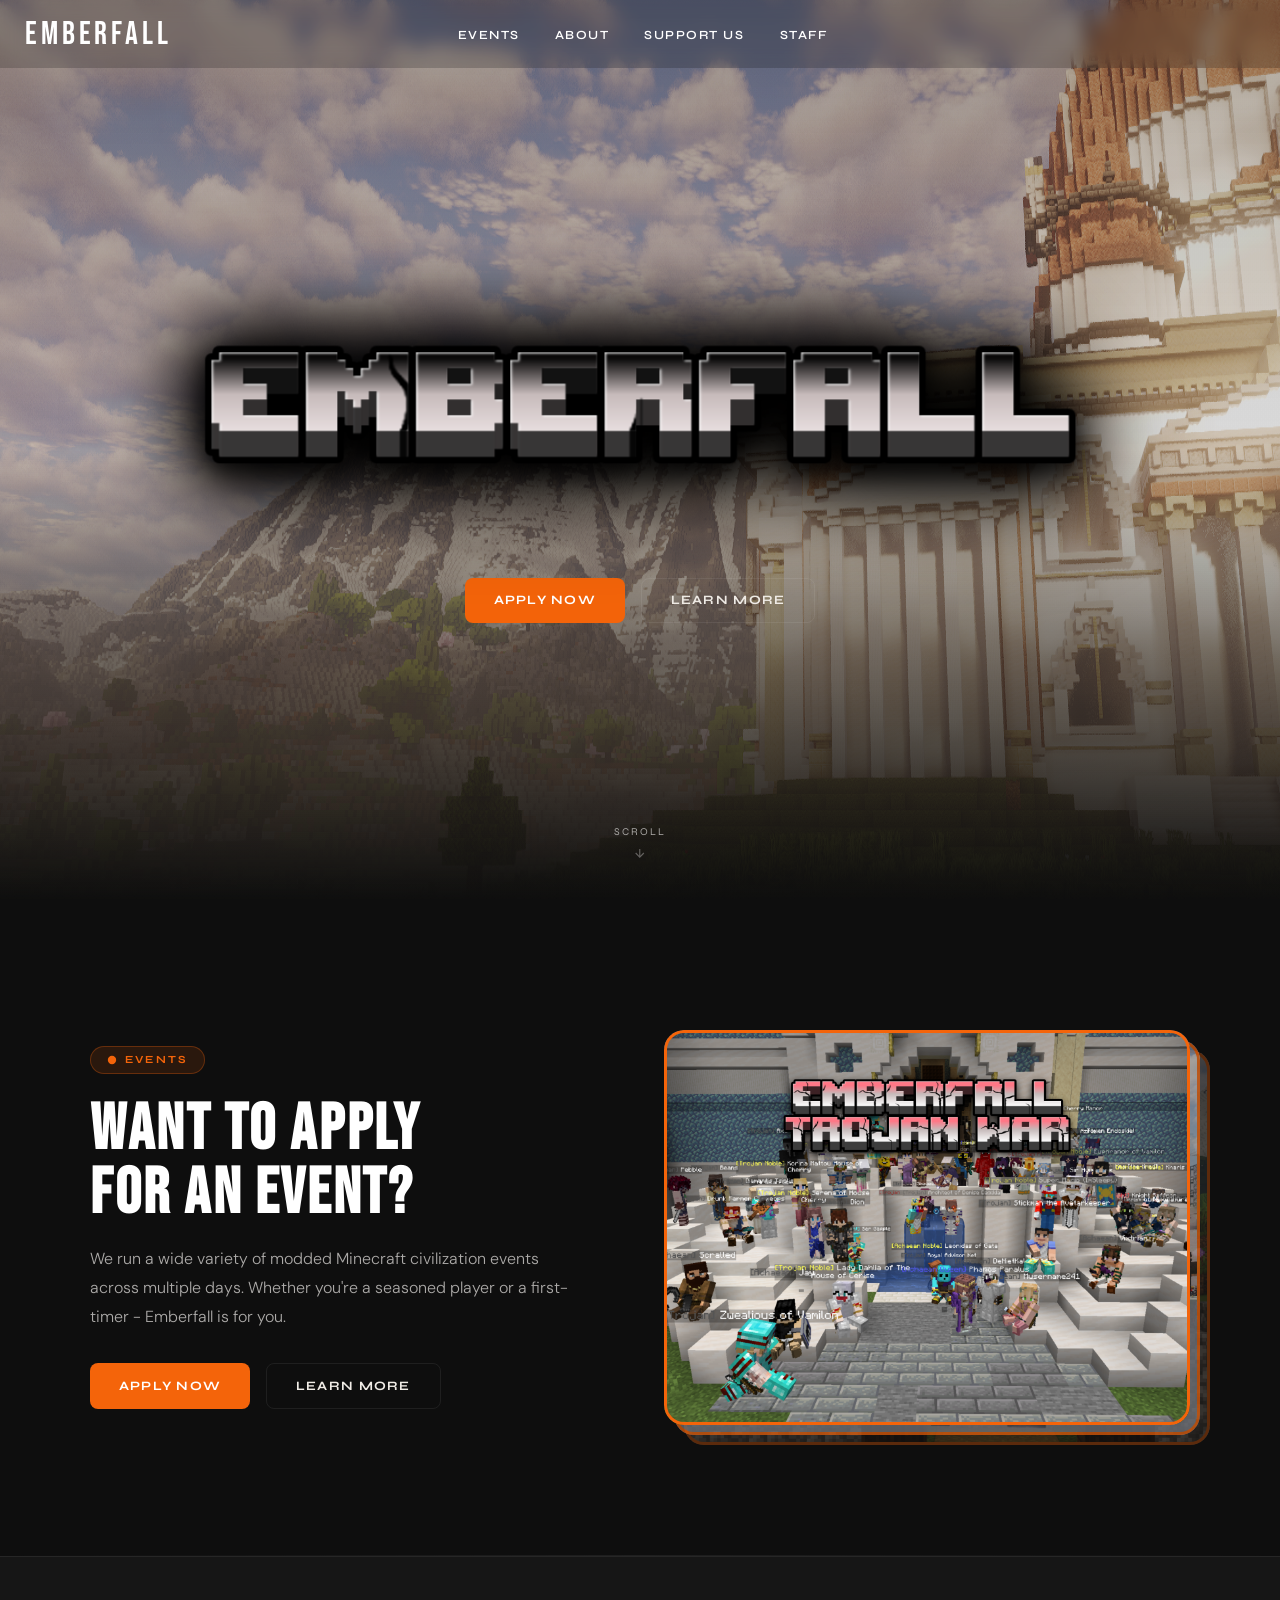
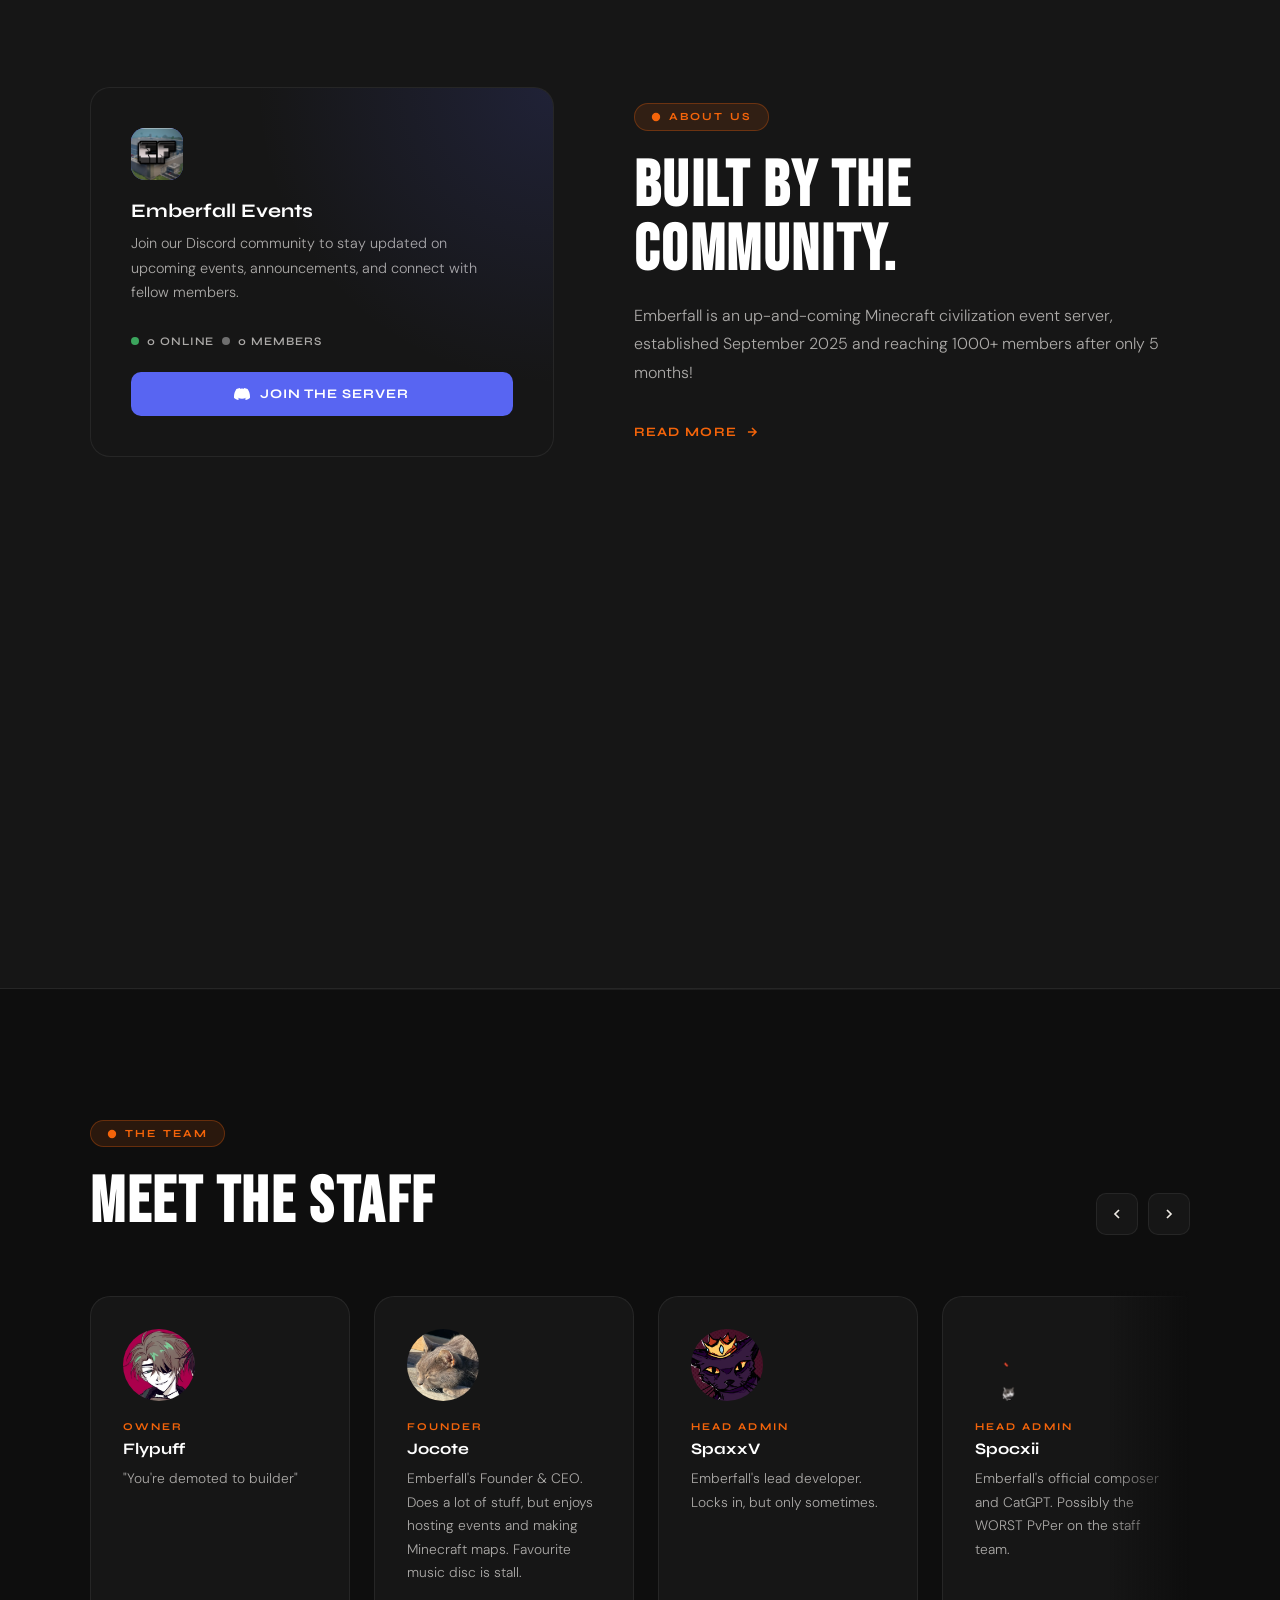
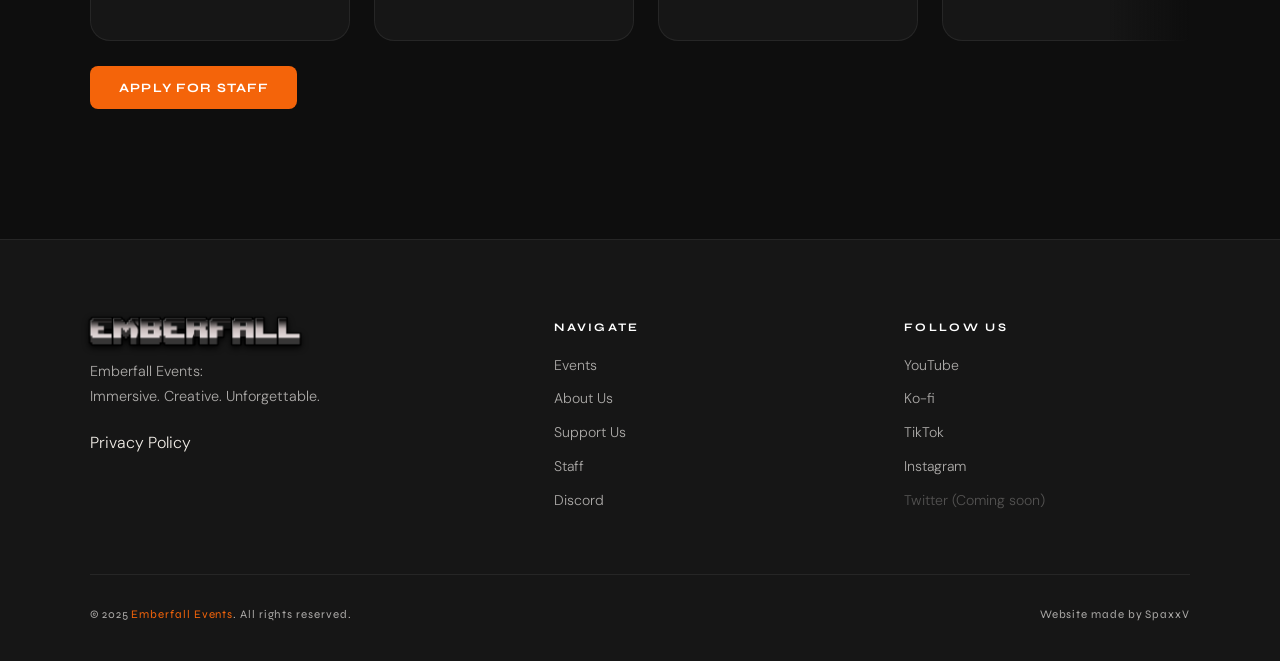
<file: index.html>
<!DOCTYPE html>
<html lang="en">
  <head>
    <meta charset="UTF-8"/>
    <meta name="viewport" content="width=device-width, initial-scale=1.0"/>
    <meta content="Emberfall Events" property="og:title"/>
    <meta content="Emberfall is an up-and-coming Minecraft civilization event server, established September 2025 and reaching 1000+ members after only 5 months!" property="og:description"/>
    <meta content="https://emberfallevents.com/" property="og:url"/>
    <meta content="https://emberfallevents.com/images/logo.png" property="og:image"/>
    <meta content="#f4640a" data-react-helmet="true" name="theme-color"/>
    <link rel="preconnect" href="https://fonts.googleapis.com"/>
    <link rel="preconnect" href="https://fonts.gstatic.com" crossorigin/>
    <link href="https://fonts.googleapis.com/css2?family=Bebas+Neue&family=Syne:wght@400;600;700;800&family=DM+Sans:ital,wght@0,300;0,400;0,500;1,300&display=swap" rel="stylesheet"/>
    <link rel="stylesheet" href="style.css?r=19"/>
    <link rel="icon" type="image/x-icon" href="./images/favicon.ico" sizes="128x128">
    <title>Emberfall Events</title>
  </head>
  <body>
    <nav class="navbar" id="navbar">
      <a href="#" class="nav-logo">
        <!-- <div class="nav-logo-mark">
          <img src="./images/logo_ext.png" alt="" style="width:64px; height:50px; max-width: 64px; left: -16px; top: -8px; position: absolute;"/>
        </div> -->
        EMBERFALL
      </a>
      <ul class="nav-links nav-r">
        <li><a href="https://emberfallevents.com/applications/" class="nav-link">Events</a></li>
        <li><a href="#about" class="nav-link">About</a></li>
        <li><a href="https://ko-fi.com/emberfallevents" target="_blank" class="nav-link">Support Us</a></li>
        <li><a href="#staff" class="nav-link">Staff</a></li>
      </ul>
      <a href="https://emberfallevents.com/applications/" class="nav-cta" style="visibility: hidden;">Apply Now</a>
    </nav>

    <section class="landing" id="landing">
      <div class="landing-bg" id="landingBg">
        <img src="" style="height: 100vh; width: 100%; min-height: 100%; min-width: 1920px; visibility: hidden;" id="landingBgIMG"/>
      </div>
      <div class="landing-overlay"></div>
      <div class="landing-content" id="landingContent">
        <h1 class="landing-title"><img src="./images/logo_ext.png" alt="Emberfall Logo" style="width: 100%;filter: inherit;"/></h1>
        <div style="display:flex;gap:1rem;flex-wrap:wrap;justify-content:center;text-shadow:none;">
          <a href="https://emberfallevents.com/applications/" class="btn-primary">
            Apply Now
          </a>
          <a href="#about" class="btn-ghost">Learn More</a>
        </div>
      </div>
      <div class="landing-scroll">
        Scroll
        <svg width="14" height="14" viewBox="0 0 24 24" fill="none" stroke="currentColor" stroke-width="2"><path d="M12 5v14M5 12l7 7 7-7"/></svg>
      </div>
    </section>

    <section class="landing-apply-section" id="apply">
      <div class="section-inner">
        <div class="apply-grid">
          <div class="reveal">
            <div class="tag-pill">
              <svg width="10" height="10" viewBox="0 0 24 24" fill="currentColor"><circle cx="12" cy="12" r="10"/></svg>
              Events
            </div>
            <h2 class="section-title">Want to Apply<br/>for an Event?</h2>
            <p class="section-body">
              We run a wide variety of modded Minecraft civilization events across multiple days. Whether you're a seasoned player or a first-timer - Emberfall is for you.
            </p>
            <div style="display:flex;gap:1rem;flex-wrap:wrap;">
              <a href="https://emberfallevents.com/applications/" class="btn-primary">Apply Now</a>
              <a href="#about" class="btn-ghost">Learn More</a>
            </div>
          </div>
          <div class="reveal from-right">
            <div class="about-visual" id="cimgc0">
              <img src="./images/events/twevent.png" id="cimg0" style="width:100%;height:100%;object-fit:cover;"/>
            </div>
            <div class="about-visual-2" id="cimgc1">
              <img src="./images/events/lfevent.png" id="cimg1" style="width:100%;height:100%;object-fit:cover;"/>
            </div>
            <div class="about-visual-3" id="cimgc2">
              <img src="./images/events/vevent.png" id="cimg2" style="width:100%;height:100%;object-fit:cover;"/>
            </div>
            <div class="about-visual-4" id="cimgc3">
              <img src="./images/events/pevent.png" id="cimg3" style="width:100%;height:100%;object-fit:cover;"/>
            </div>
          </div>
        </div>
      </div>
    </section>

    <div class="divider"></div>

    <section class="about-section" id="about" style="border-bottom: none; padding-bottom: 0px;">
      <div class="section-inner">
        <div class="about-layout">
          <div class="reveal" style="position:relative;">
            <div class="discord-card">
              <div class="discord-icon">
                <img src="./images/discord_logo.png" style="width:100%;height:100%;object-fit:cover;border-radius: 14px;"/>
              </div>
              <h3>Emberfall Events</h3>
              <p>Join our Discord community to stay updated on upcoming events, announcements, and connect with fellow members.</p>
              <div class="member-count">
                <div class="dot-online"></div>
                <span id="online-count">0 Online</span>
                <div class="dot-offine"></div>
                <span id="member-count">0 Members</span>
              </div>
              <a href="https://discord.gg/8446kQEu73" target="_blank" class="btn-discord">
                <svg width="16" height="16" viewBox="0 0 24 24" fill="currentColor"><path d="M20.317 4.37a19.791 19.791 0 0 0-4.885-1.515.074.074 0 0 0-.079.037c-.21.375-.444.864-.608 1.25a18.27 18.27 0 0 0-5.487 0 12.64 12.64 0 0 0-.617-1.25.077.077 0 0 0-.079-.037A19.736 19.736 0 0 0 3.677 4.37a.07.07 0 0 0-.032.027C.533 9.046-.32 13.58.099 18.057c.002.022.015.043.031.055a19.9 19.9 0 0 0 5.993 3.03.078.078 0 0 0 .084-.028 14.09 14.09 0 0 0 1.226-1.994.076.076 0 0 0-.041-.106 13.107 13.107 0 0 1-1.872-.892.077.077 0 0 1-.008-.128 10.2 10.2 0 0 0 .372-.292.074.074 0 0 1 .077-.01c3.928 1.793 8.18 1.793 12.062 0a.074.074 0 0 1 .078.01c.12.098.246.198.373.292a.077.077 0 0 1-.006.127 12.299 12.299 0 0 1-1.873.892.077.077 0 0 0-.041.107c.36.698.772 1.362 1.225 1.993a.076.076 0 0 0 .084.028 19.839 19.839 0 0 0 6.002-3.03.077.077 0 0 0 .032-.054c.5-5.177-.838-9.674-3.549-13.66a.061.061 0 0 0-.031-.03z"/></svg>
                Join the Server
              </a>
            </div>
          </div>

          <div class="reveal from-right about-text">
            <div class="tag-pill">
              <svg width="10" height="10" viewBox="0 0 24 24" fill="currentColor"><circle cx="12" cy="12" r="10"/></svg>
              About Us
            </div>
            <h2 class="section-title">Built by the<br>Community.</h2>
            <p class="section-body">
              Emberfall is an up-and-coming Minecraft civilization event server, established September 2025 and reaching 1000+ members after only 5 months!
            </p>
            <div class="about-extra" id="aboutExtra">
              Emberfall hosts multi-day modded civilization events with custom maps and modpacks. These events mostly focus on the roleplay side of Minecraft, but does include elements of PVP.<br><br>
              The Discord server has a loyal community and an active staff team who is heavily engaged in the community. Join up and become a part of it all!<br><br>
            </div>
            <button class="read-more-btn" id="readMoreBtn" onclick="toggleAbout()">
              Read More
              <svg id="readMoreArrow" width="14" height="14" viewBox="0 0 24 24" fill="none" stroke="currentColor" stroke-width="2.5" style="transition:transform 0.3s;"><path d="M5 12h14M12 5l7 7-7 7"/></svg>
            </button>
          </div>

        </div>
      </div>
    </section>

    <section class="about-section" id="support" style="border-top: none; padding-top: 75px;">
      <div class="section-inner">
        <div class="support-section reveal from-left">
          <div class="tag-pill">
            <svg width="10" height="10" viewBox="0 0 24 24" fill="currentColor"><circle cx="12" cy="12" r="10"/></svg>
            Support Emberfall
          </div>
          <h2 class="section-title">Keep Events Running.</h2>
          <p class="section-body">
            Emberfall runs on member support. Ko-fi memberships fund server hosting, custom modpacks, and everything that makes our events possible. In return for helping us afford to run our events, you recieve a few perks as well!
          </p>
          <a href="https://ko-fi.com/emberfallevents" target="_blank" class="btn-primary">
            Become a member with Ko-fi
            <svg width="16" height="16" viewBox="0 0 16 16" fill="currentColor"><path d="M10 0L9 1L11.2929 3.29289L6.2929 8.29289L7.70711 9.70711L12.7071 4.7071L15 7L16 6V0H10Z"/><path d="M1 2H6V4H3V13H12V10H14V15H1V2Z"/></svg>
          </a>
          <!-- <br><br><br><br>
          <h3>Current goal: <span class="orange-text"></span></h3>
          <p style="color: var(--muted);"><br><br></p>  
          <div class="progress-bar">
            <div class="progress-bar-fill" style="transform: scale(0.37, 1); transform-origin: top left;"></div>
          </div> -->
        </div>
      </div>
    </section>

    <div class="divider"></div>

    <section class="staff-section" id="staff">
      <div class="section-inner">
        <div class="staff-header reveal">
          <div>
            <div class="tag-pill">
              <svg width="10" height="10" viewBox="0 0 24 24" fill="currentColor"><circle cx="12" cy="12" r="10"/></svg>
              The Team
            </div>
            <h2 class="section-title" style="margin-bottom:0;">Meet the Staff</h2>
          </div>
          <div class="staff-nav">
            <button class="staff-nav-btn" onclick="slideStaff(-1)" aria-label="Previous">
              <svg width="16" height="16" viewBox="0 0 24 24" fill="none" stroke="currentColor" stroke-width="2.5"><path d="M15 18l-6-6 6-6"/></svg>
            </button>
            <button class="staff-nav-btn" onclick="slideStaff(1)" aria-label="Next">
              <svg width="16" height="16" viewBox="0 0 24 24" fill="none" stroke="currentColor" stroke-width="2.5"><path d="M9 18l6-6-6-6"/></svg>
            </button>
          </div>
        </div>
        <div class="staff-track-wrap reveal from-right" style="transition-delay:0.1s;">
          <div class="staff-track" id="staffTrack">
            <div class="staff-card">
              <img src="./images/staff/flypuff.png" alt="Flypuff" class="staff-pfp"/>
              <div class="staff-role">Owner</div>
              <div class="staff-name">Flypuff</div>
              <div class="staff-desc">"You're demoted to builder"</div>
            </div>
            <div class="staff-card">
              <img src="./images/staff/jocote.png" alt="Jocote" class="staff-pfp"/>
              <div class="staff-role">Founder</div>
              <div class="staff-name">Jocote</div>
              <div class="staff-desc">Emberfall's Founder & CEO. Does a lot of stuff, but enjoys hosting events and making Minecraft maps. Favourite music disc is stall.</div>
            </div>
            <div class="staff-card">
              <img src="./images/staff/spaxxv.png" alt="SpaxxV" class="staff-pfp"/>
              <div class="staff-role">Head Admin</div>
              <div class="staff-name">SpaxxV</div>
              <div class="staff-desc">Emberfall's lead developer. Locks in, but only sometimes.</div>
            </div>
            <div class="staff-card">
              <img src="./images/staff/spocxii.gif" alt="Spocxii" class="staff-pfp"/>
              <div class="staff-role">Head Admin</div>
              <div class="staff-name">Spocxii</div>
              <div class="staff-desc">Emberfall's official composer and CatGPT. Possibly the WORST PvPer on the staff team.</div>
            </div>
            <div class="staff-card">
              <img src="./images/staff/endo.png" alt="Endo" class="staff-pfp"/>
              <div class="staff-role">Head Admin</div>
              <div class="staff-name">Endo</div>
              <div class="staff-desc">Emberfalls first head admin, has worked on every event. Staffing and building the maps. Main builder on the trailers. Likes to stay in offline mode.</div>
            </div>
            <div class="staff-card">
              <img src="./images/staff/madarch.png" alt="Madarch" class="staff-pfp"/>
              <div class="staff-role">Admin</div>
              <div class="staff-name">Madarch</div>
              <div class="staff-desc">Emberfall's beloathed google doc writer, staff member, and freakiest cat. People call them the 0.3 demon.</div>
            </div>
            <div class="staff-card">
              <img src="./images/staff/pipsqueak.png" alt="Pipsqueak" class="staff-pfp"/>
              <div class="staff-role">Admin</div>
              <div class="staff-name">Pipsqueak</div>
              <div class="staff-desc">Emberfall's moral support!! Helps out wherever's wanted, but mainly in the art and lore departments. <br><br>IDK WHJAT TO PUT LMAO...</div>
            </div>
            <div class="staff-card">
              <img src="./images/staff/parrotquack.png" alt="ParrotQuack" class="staff-pfp"/>
              <div class="staff-role">Admin</div>
              <div class="staff-name">ParrotQuack</div>
              <div class="staff-desc">'Can I put "I am just here"'<br><br>-Parrot</div>
            </div>
            <div class="staff-card">
              <img src="./images/staff/menuhart.png" alt="Menuhart" class="staff-pfp"/>
              <div class="staff-role">Admin</div>
              <div class="staff-name">Menuhart</div>
              <div class="staff-desc">You also might know me as: menuhart, The Big M, Ares, Dr. House, Lebron James, and menufarticus looksmaximus</div>
            </div>
            <div class="staff-card">
              <img src="./images/staff/super.png" alt="Super" class="staff-pfp"/>
              <div class="staff-role">Admin</div>
              <div class="staff-name">Super</div>
              <div class="staff-desc">i am here sometimes</div>
            </div>
            <div class="staff-card">
              <img src="./images/staff/bielsinho_of.png" alt="Bielsinho of" class="staff-pfp"/>
              <div class="staff-role">Admin</div>
              <div class="staff-name">Bielsinho_of</div>
              <div class="staff-desc">who is he</div>
            </div>
            <div class="staff-card">
              <img src="./images/staff/astrid.png" alt="Astrid" class="staff-pfp"/>
              <div class="staff-role">Trial Admin</div>
              <div class="staff-name">Astrid</div>
              <div class="staff-desc">Constantly both scared and a Minecraft nerd. Frequently asks, "who would even join emberfall staff team?"</div>
            </div>
            <div class="staff-card">
              <img src="./images/staff/daturkey2.png" alt="Daturkey2" class="staff-pfp"/>
              <div class="staff-role">Trial Admin</div>
              <div class="staff-name">Daturkey2</div>
              <div class="staff-desc">Emberfalls local quick drop. I have a wife though.</div>
            </div>
            <div class="staff-card">
              <img src="./images/staff/kotori_ishimoto.png" alt="Kotori Ishimoto" class="staff-pfp"/>
              <div class="staff-role">Trial Admin</div>
              <div class="staff-name">Kotori Ishimoto</div>
              <div class="staff-desc">The REAL Emberfall quick drop, goat sound extraordinaire, here to help however I can!</div>
            </div>
            <div class="staff-card">
              <img src="./images/staff/capi.png" alt="Capi" class="staff-pfp"/>
              <div class="staff-role">Trial Admin</div>
              <div class="staff-name">Capi</div>
              <div class="staff-desc">Known as Capi in most places. I'm a writer who loves to play Minecraft and enjoys gastronomy. I suck at pvp but I can build (sometimes).</div>
            </div>
          </div>
        </div>  
        <div class="staff-footer reveal">
          <div>
            <a href="https://emberfallevents.com/applications/?rel=staff" class="btn-primary">
              Apply for Staff
            </a>
          </div>
        </div>
      </div>
    </section>

    <footer class="footer" id="footer">
      <div class="footer-inner">
        <div class="footer-top reveal from-bottom">
          <div>
            <div class="footer-brand-name">
              <img src="./images/logo_ext.png" style="width:250px; margin: -20px;">
            </div>
            <p class="footer-tagline">Emberfall Events:<br>Immersive. Creative. Unforgettable.</p>
            <a href="#">Privacy Policy</a>
          </div>
          <div class="footer-col">
            <h4>Navigate</h4>
            <ul class="footer-links">
              <li><a href="https://emberfallevents.com/applications/">Events</a></li>
              <li><a href="#about">About Us</a></li>
              <li><a href="#support">Support Us</a></li>
              <li><a href="#staff">Staff</a></li>
              <li><a href="https://discord.gg/8446kQEu73" target="_blank">Discord</a></li>
            </ul>
          </div>
          <div class="footer-col">
            <h4>Follow Us</h4>
            <ul class="footer-links">
              <li><a href="https://youtube.com/@EmberfallEvents" target="_blank">YouTube</a></li>
              <li><a href="https://ko-fi.com/emberfallevents" target="_blank">Ko-fi</a></li>
              <li><a href="https://www.tiktok.com/@emberfallevents" target="_blank">TikTok</a></li>
              <li><a href="https://www.instagram.com/emberfallevents/" target="_blank">Instagram</a></li>
              <li><a href="" style="opacity:0.4;">Twitter (Coming soon)</a></li>
            </ul>
          </div>
        </div>
        <div class="footer-bottom">
          <p>© 2025 <span>Emberfall Events</span>. All rights reserved.</p>
          <p>Website made by SpaxxV</p>
        </div>
      </div>
    </footer>
  </body>

  <script src="./global/network.js?r=7"></script>
  <script src="script.js?r=129"></script>
</html>
</file>
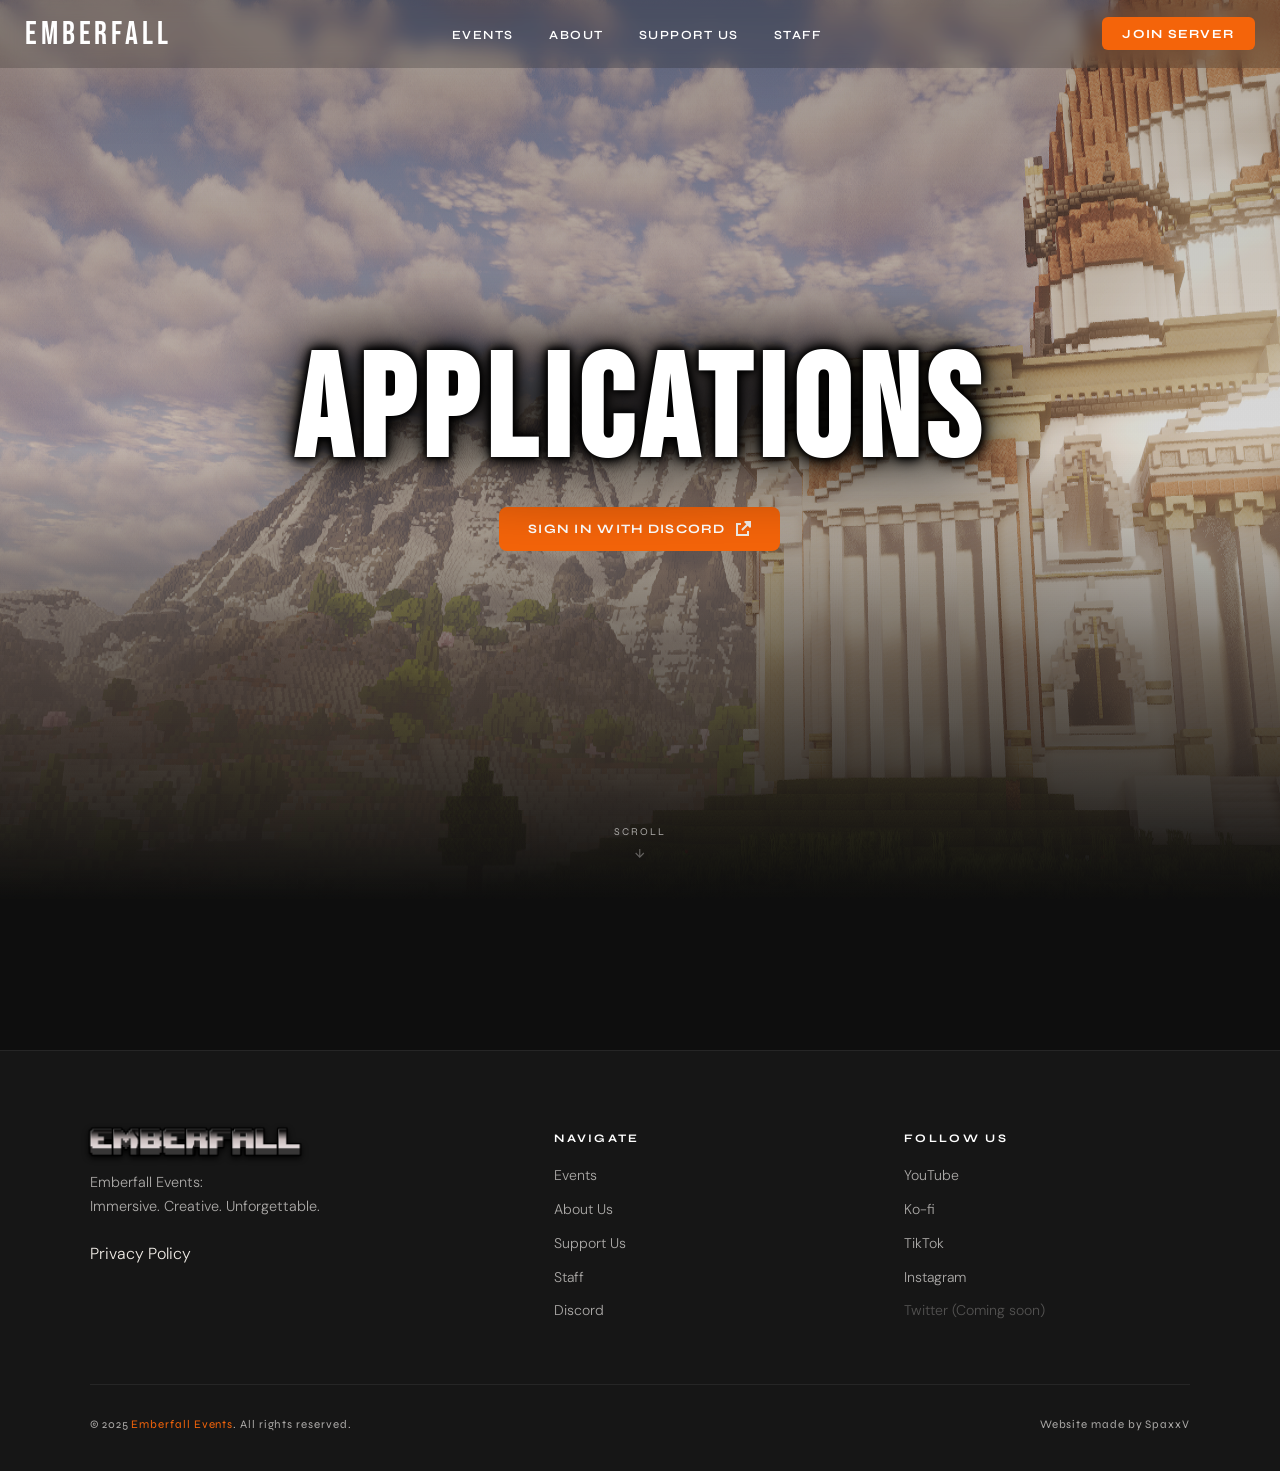
<file: applications/index.html>
<!DOCTYPE html>
<html lang="en">
  <head>
    <meta charset="UTF-8"/>
    <meta name="viewport" content="width=device-width, initial-scale=1.0"/>
    <meta content="Emberfall Events - Applications" property="og:title"/>
    <meta content="Emberfall is an up-and-coming Minecraft civilization event server, established September 2025 and reaching 1000+ members after only 5 months!" property="og:description"/>
    <meta content="https://emberfallevents.com/applications/" property="og:url"/>
    <meta content="https://emberfallevents.com/images/logo.png" property="og:image"/>
    <meta content="#f4640a" data-react-helmet="true" name="theme-color"/>
    <link rel="preconnect" href="https://fonts.googleapis.com"/>
    <link rel="preconnect" href="https://fonts.gstatic.com" crossorigin/>
    <link href="https://fonts.googleapis.com/css2?family=Bebas+Neue&family=Syne:wght@400;600;700;800&family=DM+Sans:ital,wght@0,300;0,400;0,500;1,300&display=swap" rel="stylesheet"/>
    <link rel="stylesheet" href="../style.css?r=111"/>
    <link rel="icon" type="image/x-icon" href="../images/favicon.ico?r=7" sizes="128x128">
    <title>Emberfall Events - Applications</title>
  </head>
  <body>
    <nav class="navbar" id="navbar">
      <a href="https://emberfallevents.com/" class="nav-logo">
        <!-- <div class="nav-logo-mark">
          <img src="../images/logo.png" alt="" style="width:64px; height:50px; max-width: 64px; left: -16px; top: -8px; position: absolute;"/>
        </div> -->
        Emberfall
      </a>
      <ul class="nav-links nav-r">
        <li><a href="https://emberfallevents.com/applications/" class="nav-link">Events</a></li>
        <li><a href="https://emberfallevents.com/#about" class="nav-link">About</a></li>
        <li><a href="https://ko-fi.com/emberfallevents" target="_blank" class="nav-link">Support Us</a></li>
        <li><a href="https://emberfallevents.com/#staff" class="nav-link">Staff</a></li>
      </ul>
      <a href="https://discord.gg/8446kQEu73" target="_blank" class="nav-cta">Join Server</a>
    </nav>

    <section class="landing" id="landing">
      <div class="landing-bg" id="landingBg">
        <img src="" style="height: 100vh; width: 100%; min-height: 100%; min-width: 1920px; visibility: hidden;" id="landingBgIMG"/>
      </div>
      <div class="landing-overlay"></div>
      <div class="landing-content" id="landingContent">
        <h1 class="landing-title" id="landingTitle">APPLICATIONS</h1>
        <div style="display:flex;gap:1rem;flex-wrap:wrap;justify-content:center;text-shadow:none;">
          <a href="https://discord.com/oauth2/authorize?client_id=1493641488431710238&response_type=code&redirect_uri=https%3A%2F%2Femberfallevents.com%2Fapplications%2F&scope=identify+guilds.members.read" target="_blank" class="btn-primary" id="login">
            Sign in with Discord
            <svg width="16" height="16" viewBox="0 0 16 16" fill="none"><path d="M10 0L9 1L11.2929 3.29289L6.2929 8.29289L7.70711 9.70711L12.7071 4.7071L15 7L16 6V0H10Z" fill="#f0ece6"/><path d="M1 2H6V4H3V13H12V10H14V15H1V2Z" fill="#f0ece6"/></svg>
          </a>
        </div>
      </div>
      <div class="landing-scroll">
        Scroll
        <svg width="14" height="14" viewBox="0 0 24 24" fill="none" stroke="currentColor" stroke-width="2"><path d="M12 5v14M5 12l7 7 7-7"/></svg>
      </div>
    </section>
    <section class="section-style-1" id="events">
      <div class="event-listing"> 
        <div class="event-listing-inner" id="eventlist" style="visibility: hidden;"></div>
      </div>
    </section>
    
    <footer class="footer" id="footer">
      <div class="footer-inner">
        <div class="footer-top">
          <div>
            <div class="footer-brand-name">
              <img src="../images/logo_ext.png" style="width:250px; margin: -20px;">
            </div>
            <p class="footer-tagline">Emberfall Events:<br>Immersive. Creative. Unforgettable.</p>
            <a href="#">Privacy Policy</a>
          </div>
          <div class="footer-col">
            <h4>Navigate</h4>
            <ul class="footer-links">
              <li><a href="https://emberfallevents.com/applications/">Events</a></li>
              <li><a href="https://emberfallevents.com/#about">About Us</a></li>
              <li><a href="https://emberfallevents.com/#support">Support Us</a></li>
              <li><a href="https://emberfallevents.com/#staff">Staff</a></li>
              <li><a href="https://discord.gg/8446kQEu73" target="_blank">Discord</a></li>
            </ul>
          </div>
          <div class="footer-col">
            <h4>Follow Us</h4>
            <ul class="footer-links">
              <li><a href="https://youtube.com/@EmberfallEvents" target="_blank">YouTube</a></li>
              <li><a href="https://ko-fi.com/emberfallevents" target="_blank">Ko-fi</a></li>
              <li><a href="https://www.tiktok.com/@emberfallevents" target="_blank">TikTok</a></li>
              <li><a href="https://www.instagram.com/emberfallevents/" target="_blank">Instagram</a></li>
              <li><a href="" style="opacity:0.4;">Twitter (Coming soon)</a></li>
            </ul>
          </div>
        </div>
        <div class="footer-bottom">
          <p>© 2025 <span>Emberfall Events</span>. All rights reserved.</p>
          <p>Website made by SpaxxV</p>
        </div>
      </div>
    </footer>
  </body>

  <script src="../global/network.js?r=7"></script>
  <script src="script.js?r=141"></script>
</html>
</file>
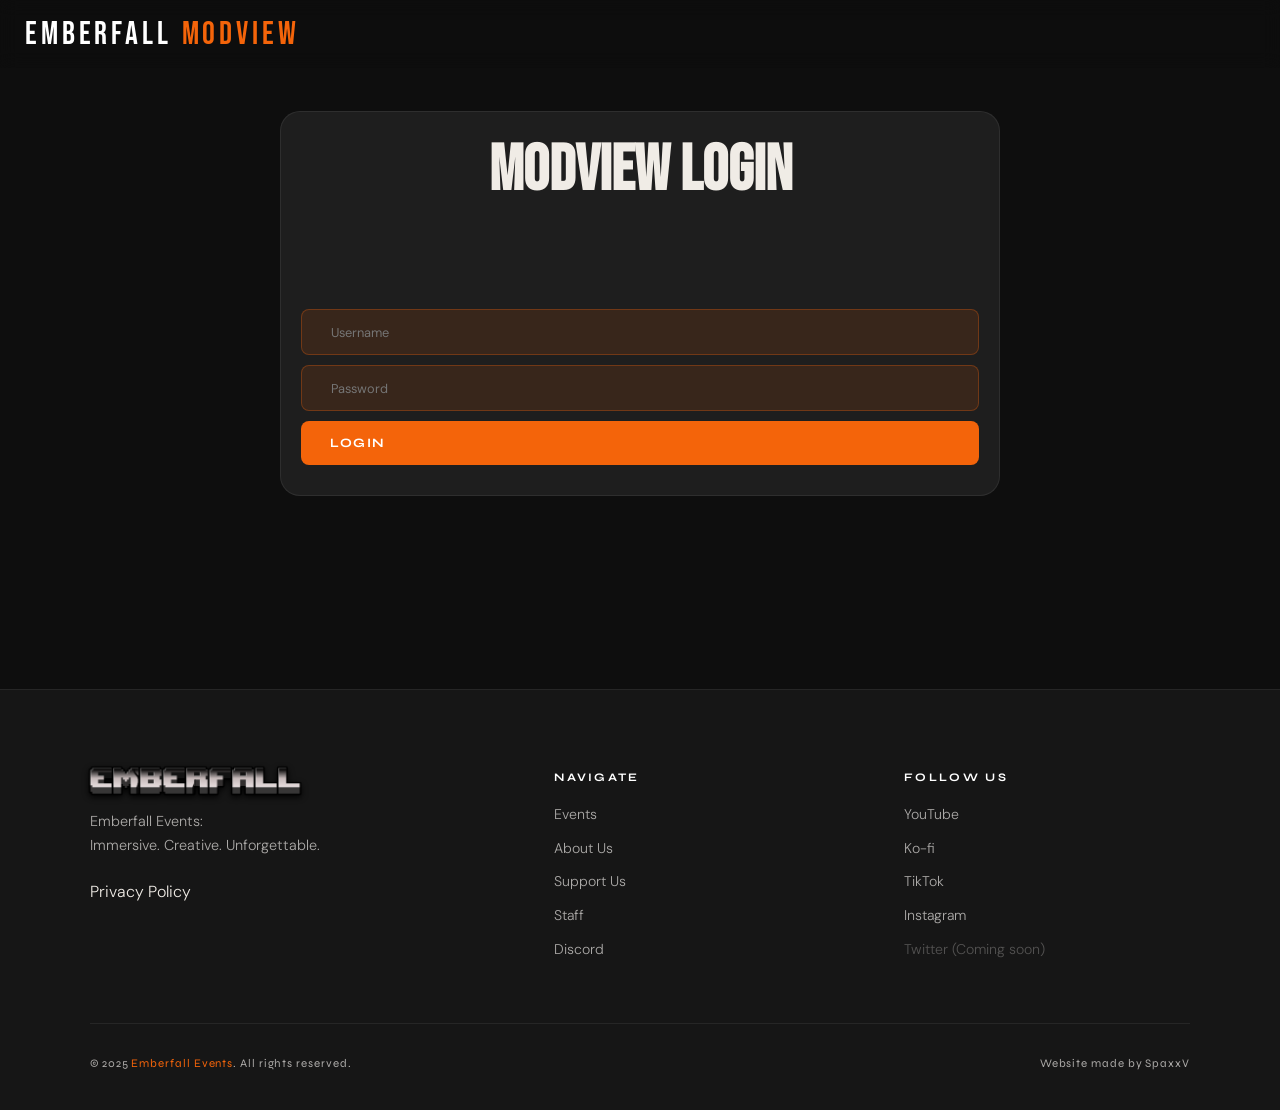
<file: modview/login/index.html>
<!DOCTYPE html>
<html lang="en">
  <head>
    <meta charset="UTF-8"/>
    <meta name="viewport" content="width=device-width, initial-scale=1.0"/>
    <link rel="preconnect" href="https://fonts.googleapis.com"/>
    <link rel="preconnect" href="https://fonts.gstatic.com" crossorigin/>
    <link href="https://fonts.googleapis.com/css2?family=Bebas+Neue&family=Syne:wght@400;600;700;800&family=DM+Sans:ital,wght@0,300;0,400;0,500;1,300&display=swap" rel="stylesheet"/>
    <link rel="stylesheet" href="../../style.css?r=17"/>
    <link rel="icon" type="image/x-icon" href="../../images/favicon.ico" sizes="128x128">
    <title>Emberfall Modview</title>
  </head>
  <body>
    <nav class="navbar" id="navbar">
      <a href="#" class="nav-logo">
        <!-- <div class="nav-logo-mark">
          <img src="../../images/logo.png" alt="" style="width:32px; height:25px; margin-top:4px;"/>
        </div> -->
        EMBERFALL
        <span class="orange-text">MODVIEW</span>
      </a>
    </nav>

    <div class="navbar-spacer"></div>
    <section class="section-style-1">
      <div class="login-section-inner">
        <div class="login-card">
          <h3 class="login-title">Modview Login</h3>
          <span id="error"></span>
          <div class="login-card-bottom">
            <input class="input fullwidth" id="username" placeholder="Username">
            <input class="input fullwidth" id="password" placeholder="Password" type="password">
            <button class="btn-primary submitButton fullwidth" onclick="login();">Login</button>
          </div>
        </div>
      </div>
    </section>
    <section class="section-style-1"></section>

    <footer class="footer" id="footer">
      <div class="footer-inner">
        <div class="footer-top">
          <div>
            <div class="footer-brand-name">
              <img src="../../images/logo_ext.png" style="width:250px; margin: -20px;">
            </div>
            <p class="footer-tagline">Emberfall Events:<br>Immersive. Creative. Unforgettable.</p>
            <a href="#">Privacy Policy</a>
          </div>
          <div class="footer-col">
            <h4>Navigate</h4>
            <ul class="footer-links">
              <li><a href="https://emberfallevents.com/applications/">Events</a></li>
              <li><a href="https://emberfallevents.com/#about">About Us</a></li>
              <li><a href="https://emberfallevents.com/#support">Support Us</a></li>
              <li><a href="https://emberfallevents.com/#staff">Staff</a></li>
              <li><a href="https://discord.gg/8446kQEu73" target="_blank">Discord</a></li>
            </ul>
          </div>
          <div class="footer-col">
            <h4>Follow Us</h4>
            <ul class="footer-links">
              <li><a href="https://youtube.com/@EmberfallEvents" target="_blank">YouTube</a></li>
              <li><a href="https://ko-fi.com/emberfallevents" target="_blank">Ko-fi</a></li>
              <li><a href="https://www.tiktok.com/@emberfallevents" target="_blank">TikTok</a></li>
              <li><a href="https://www.instagram.com/emberfallevents/" target="_blank">Instagram</a></li>
              <li><a href="" style="opacity:0.4;">Twitter (Coming soon)</a></li>
            </ul>
          </div>
        </div>
        <div class="footer-bottom">
          <p>© 2025 <span>Emberfall Events</span>. All rights reserved.</p>
          <p>Website made by SpaxxV</p>
        </div>
      </div>
    </footer>
  </body>
  <script src="../../global/network.js?r=7"></script>
  <script src="script.js?r=8"></script>
</html>
</file>
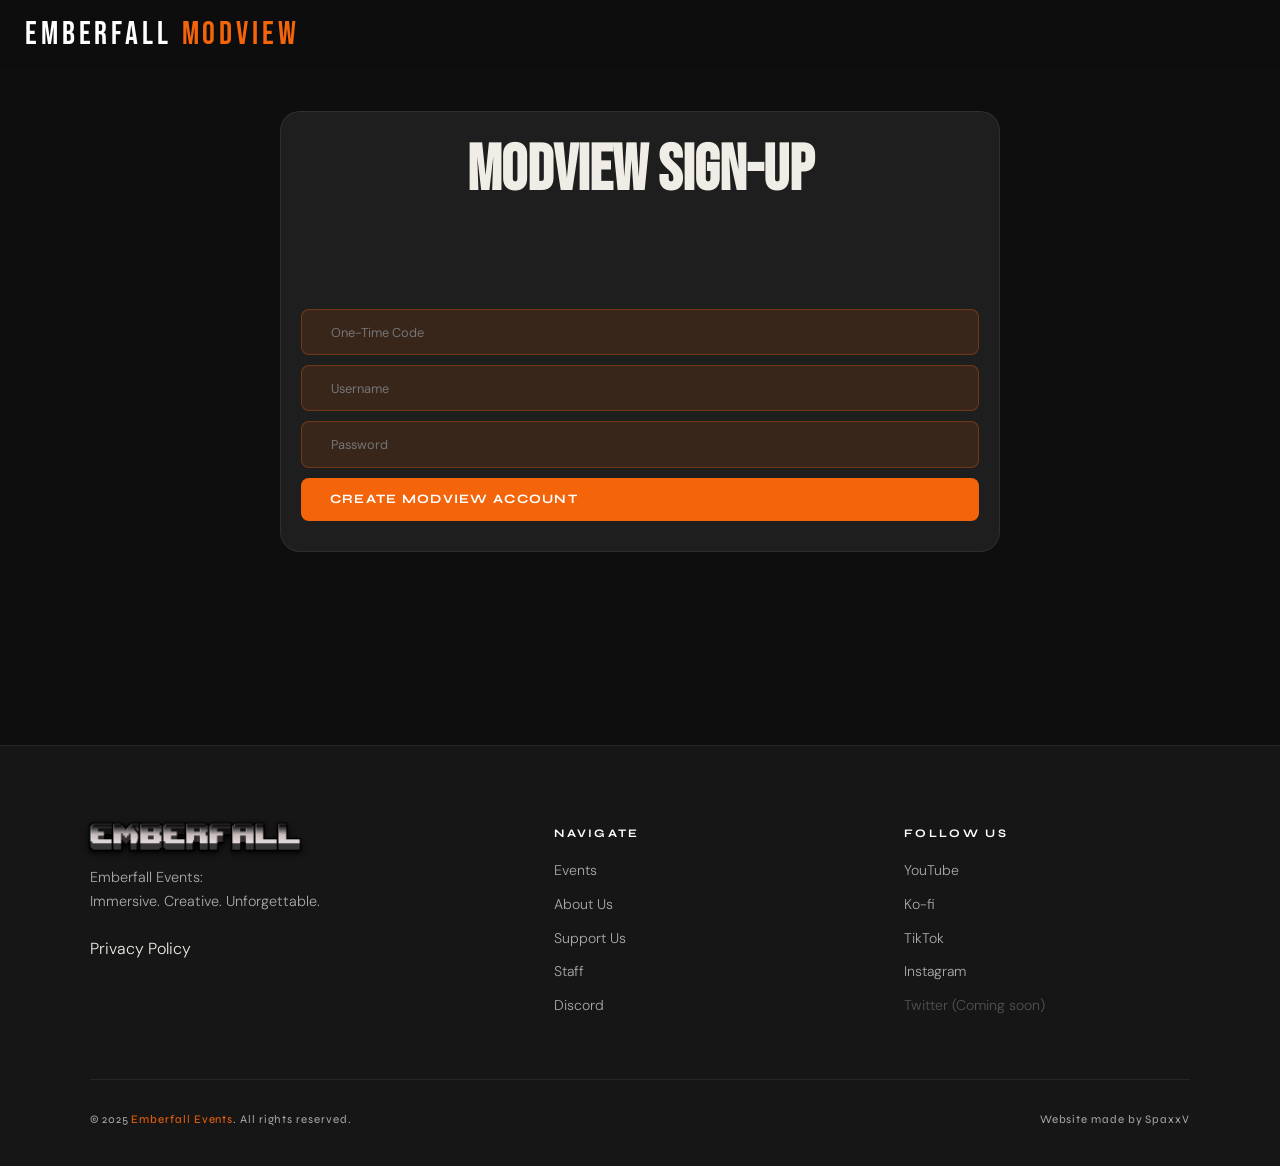
<file: modview/signup/index.html>
<!DOCTYPE html>
<html lang="en">
  <head>
    <meta charset="UTF-8"/>
    <meta name="viewport" content="width=device-width, initial-scale=1.0"/>
    <link rel="preconnect" href="https://fonts.googleapis.com"/>
    <link rel="preconnect" href="https://fonts.gstatic.com" crossorigin/>
    <link href="https://fonts.googleapis.com/css2?family=Bebas+Neue&family=Syne:wght@400;600;700;800&family=DM+Sans:ital,wght@0,300;0,400;0,500;1,300&display=swap" rel="stylesheet"/>
    <link rel="stylesheet" href="../../style.css?r=17"/>
    <link rel="icon" type="image/x-icon" href="../../images/favicon.ico" sizes="128x128">
    <title>Emberfall Modview</title>
  </head>
  <body>
    <nav class="navbar" id="navbar">
      <a href="#" class="nav-logo">
        <!-- <div class="nav-logo-mark">
          <img src="../../images/logo.png" alt="" style="width:32px; height:25px; margin-top:4px;"/>
        </div> -->
        EMBERFALL
        <span class="orange-text">MODVIEW</span>
      </a>
    </nav>

    <div class="navbar-spacer"></div>
    <section class="section-style-1">
      <div class="login-section-inner">
        <div class="login-card">
          <h3 class="login-title">Modview Sign-Up</h3>
          <span id="error"></span>
          <div class="login-card-bottom">
            <input class="input fullwidth" id="otc" placeholder="One-Time Code">
            <input class="input fullwidth" id="username" placeholder="Username">
            <input class="input fullwidth" id="password" placeholder="Password" type="password">
            <button class="btn-primary submitButton fullwidth" onclick="cma();">Create Modview Account</button>
          </div>
        </div>
      </div>
    </section>
    <section class="section-style-1"></section>

    <footer class="footer" id="footer">
      <div class="footer-inner">
        <div class="footer-top">
          <div>
            <div class="footer-brand-name">
              <img src="../../images/logo_ext.png" style="width:250px; margin: -20px;">
            </div>
            <p class="footer-tagline">Emberfall Events:<br>Immersive. Creative. Unforgettable.</p>
            <a href="#">Privacy Policy</a>
          </div>
          <div class="footer-col">
            <h4>Navigate</h4>
            <ul class="footer-links">
              <li><a href="https://emberfallevents.com/applications/">Events</a></li>
              <li><a href="https://emberfallevents.com/#about">About Us</a></li>
              <li><a href="https://emberfallevents.com/#support">Support Us</a></li>
              <li><a href="https://emberfallevents.com/#staff">Staff</a></li>
              <li><a href="https://discord.gg/8446kQEu73" target="_blank">Discord</a></li>
            </ul>
          </div>
          <div class="footer-col">
            <h4>Follow Us</h4>
            <ul class="footer-links">
              <li><a href="https://youtube.com/@EmberfallEvents" target="_blank">YouTube</a></li>
              <li><a href="https://ko-fi.com/emberfallevents" target="_blank">Ko-fi</a></li>
              <li><a href="https://www.tiktok.com/@emberfallevents" target="_blank">TikTok</a></li>
              <li><a href="https://www.instagram.com/emberfallevents/" target="_blank">Instagram</a></li>
              <li><a href="" style="opacity:0.4;">Twitter (Coming soon)</a></li>
            </ul>
          </div>
        </div>
        <div class="footer-bottom">
          <p>© 2025 <span>Emberfall Events</span>. All rights reserved.</p>
          <p>Website made by SpaxxV</p>
        </div>
      </div>
    </footer>
  </body>
  <script src="../../global/network.js?r=7"></script>
  <script src="script.js?r=7"></script>
</html>
</file>
<file: style.css>
/* ─────────────────────────────────────────────
    CSS VARIABLES & RESET
───────────────────────────────────────────── */
:root {
    --bg:        #0e0e0e;
    --mid:   #121212;
    --surface:   #161616;
    --surface2:  #1e1e1e;
    --border:    rgba(255,255,255,0.07);
    --orange:    #f4640a;
    --orange-dim:#b84a06;
    --orange-glow:rgba(244,100,10,0.18);
    --text:      #f0ece6;
    --muted:     #acaaa8;
    --white:     #ffffff;
}

*, *::before, *::after { box-sizing: border-box; margin: 0; padding: 0; }

html { scroll-behavior: smooth; }

body {
    background: var(--bg);
    color: var(--text);
    font-family: "DM Sans", sans-serif;
    font-weight: 300;
    overflow-x: hidden;
}

img { display: block; max-width: 100%; }
a { text-decoration: none; color: inherit; }

textarea {
    resize: none;
    overflow: auto;
}

.orange-text {
    color: var(--orange);
}

.navbar {
    position: fixed;
    top: 0;
    left: 0;
    right: 0;
    z-index: 1000;
    padding: 0 25px;
    height: 68px;
    display: flex;
    align-items: center;
    justify-content: space-between;
    background: rgba(10, 10, 10, 0.2);
    backdrop-filter: blur(9px);
    border-bottom: 1px solid transparent;
    transition: background 0.4s, backdrop-filter 0.4s, border-color 0.4s;
}

.navbar-spacer {
    height: 68px;
    background: var(--bg);
}

.navbar.scrolled {
    background: rgba(10, 10, 10, 0.88);
    backdrop-filter: blur(18px);
    border-bottom-color: var(--border);
}

.nav-logo {
    position: relative;
    top: 1px;
    font-family: "Bebas Neue", sans-serif;
    font-size: clamp(1.5rem, 5vw, 2rem);
    letter-spacing: 0.12em;
    color: var(--white);
    display: flex;
    align-items: center;
    gap: 10px;
}

.nav-logo-mark {
    position: relative;
    top: -2px;
    width: 40px;
    height: 32px;
    /* background: linear-gradient(135deg, var(--orange) 0%, var(--orange-dim) 100%); */
    border-radius: 8px;
}

.nav-links {
    display: flex;
    align-items: center;
    list-style: none;
}

.nav-links a {
    margin-left: 1.1rem;
    margin-right: 1.1rem;
    font-family: "Syne", sans-serif;
    font-size: 0.78rem;
    font-weight: 600;
    letter-spacing: 0.12em;
    text-transform: uppercase;
    color: var(--white);
    transition: color 0.2s;
}
.nav-links a::after {
    position: absolute;
    content: "";
    width: 100%;
    transform: scaleX(0);
    height: 0.24em;
    bottom: 0;
    left: 0;
    background-color: var(--orange);
    transform-origin: bottom right;
    transition: transform 0.25s ease-out;
}

.nav-links a:hover { color: var(--orange); }

.nav-link:hover::after {
    transform: scaleX(1);
    transform-origin: bottom left;
}

.nav-cta {
    font-family: "Syne", sans-serif;
    font-size: 0.78rem;
    font-weight: 700;
    letter-spacing: 0.1em;
    text-transform: uppercase;
    background: var(--orange);
    color: #fff;
    padding: 0.55rem 1.3rem;
    border-radius: 6px;
    transition: background 0.2s, transform 0.2s;
}

.nav-cta:hover { background: #e05508; transform: translateY(-1px); }

.landing {
    position: relative;
    height: 100vh;
    min-height: 700px;
    display: flex;
    align-items: center;
    justify-content: center;
    overflow: hidden;
}

.landing-bg {
    overflow: hidden;
    position: absolute;
    inset: -15%;
    will-change: transform;
    transition: transform 0.05s linear;
}

.landing-overlay {
    position: absolute;
    inset: 0;
    background: linear-gradient(to bottom, rgba(14, 14, 14, 0.3) 0%, rgba(14, 14, 14, 0.15) 50%, rgba(14, 14, 14, 1) 100%);
    pointer-events: none;
}

.landing-content {
    text-shadow: 0 0 5px #000, 0 0 10px #000, 0 0 15px #000, 0 0 20px #000;
    position: relative;
    text-align: center;
    display: flex;
    flex-direction: column;
    align-items: center;
    gap: 1.8rem;
    will-change: transform;
}

.landing-title {
    font-family: 'Bebas Neue', sans-serif;
    font-size: clamp(4.5rem, 12vw, 9rem);
    line-height: 0.9;
    letter-spacing: 0.05em;
    color: var(--white);
    filter: drop-shadow(0px 0px 40px #000);
}

.landing-scroll {
    position: absolute;
    bottom: 2.5rem;
    left: 50%;
    transform: translateX(-50%);
    display: flex;
    flex-direction: column;
    align-items: center;
    gap: 0.5rem;
    color: var(--muted);
    font-family: "Syne", sans-serif;
    font-size: 0.65rem;
    letter-spacing: 0.2em;
    text-transform: uppercase;
    animation: bounce 2s ease-in-out infinite;
}

.landing-scroll svg { opacity: 0.5; }

@keyframes bounce {
    0%, 100% { transform: translateX(-50%) translateY(0); }
    50% { transform: translateX(-50%) translateY(6px); }
}

section {
    position: relative;
}

.section-inner {
    max-width: 1180px;
    margin: 0 auto;
    padding: 0 2.5rem;
}

.reveal {
    opacity: 0;
    transform: translateX(-80px);
    transition: opacity 0.8s cubic-bezier(0.16, 1, 0.3, 1),
                transform 0.8s cubic-bezier(0.16, 1, 0.3, 1);
}

.reveal.from-right {
    transform: translateX(80px);
}

.reveal.from-bottom {
    transform: translateY(60px);
}

.reveal.visible {
    opacity: 1;
    transform: translate(0);
}

.landing-apply-section {
    padding: 130px 0;
    background: var(--bg);
}

.apply-grid {
    display: grid;
    grid-template-columns: 1fr 1fr;
    gap: 3rem;
    align-items: center;
}

.tag-pill {
    display: inline-flex;
    align-items: center;
    gap: 0.5rem;
    background: rgba(244,100,10,0.12);
    border: 1px solid rgba(244,100,10,0.3);
    color: var(--orange);
    font-family: "Syne", sans-serif;
    font-size: 0.68rem;
    font-weight: 700;
    letter-spacing: 0.2em;
    text-transform: uppercase;
    padding: 0.4rem 1rem;
    border-radius: 100px;
    margin-bottom: 1.5rem;
}

.section-title {
    font-family: "Bebas Neue", sans-serif;
    font-size: clamp(2.8rem, 5vw, 4.2rem);
    line-height: 1;
    letter-spacing: 0.04em;
    color: var(--white);
    margin-bottom: 1.2rem;
}

.section-body {
    font-size: 1rem;
    line-height: 1.8;
    color: var(--muted);
    max-width: 480px;
    margin-bottom: 2rem;
}

.btn-primary {
    display: inline-flex;
    align-items: center;
    gap: 0.6rem;
    background: var(--orange);
    color: #fff;
    font-family: "Syne", sans-serif;
    font-size: 0.8rem;
    font-weight: 700;
    letter-spacing: 0.1em;
    text-transform: uppercase;
    padding: 0.85rem 1.8rem;
    border-radius: 8px;
    border: none;
    cursor: pointer;
    transition: background 0.2s, transform 0.2s, box-shadow 0.2s;
}

.btn-primary:hover {
    background: #e05508;
    transform: translateY(-2px);
    box-shadow: 0 8px 30px rgba(244,100,10,0.35);
}

.btn-ghost {
    display: inline-flex;
    align-items: center;
    gap: 0.6rem;
    background: transparent;
    color: var(--text);
    font-family: "Syne", sans-serif;
    font-size: 0.8rem;
    font-weight: 700;
    letter-spacing: 0.1em;
    text-transform: uppercase;
    padding: 0.85rem 1.8rem;
    border-radius: 8px;
    border: 1px solid var(--border);
    cursor: pointer;
    transition: border-color 0.2s, color 0.2s, transform 0.2s;
}

.btn-ghost:hover {
    border-color: rgba(255,255,255,0.3);
    color: var(--white);
    transform: translateY(-2px);
}

.btn-ghost:hover:disabled {
    border-color: var(--border);
    cursor: not-allowed;
    color: var(--text);
    transform: translateY(0px);
}

.input {
    background: rgba(244,100,10,0.12);
    border: 1px solid rgba(244,100,10,0.3);
    font-family: "DM Sans", sans-serif;
    color: var(--white);
    font-size: 0.8rem;
    padding: 0.85rem 1.8rem;
    border-radius: 8px;
    margin-bottom: 10px;
}

.discord-card {
    background: var(--surface);
    border: 1px solid var(--border);
    border-radius: 20px;
    padding: 2.5rem;
    position: relative;
    overflow: hidden;
}

.discord-card::before {
    content: "";
    position: absolute;
    top: -300px;
    right: -300px;
    width: 600px;
    height: 600px;
    background: radial-gradient(circle, rgba(88,101,242,0.15) 0%, transparent 70%);
    pointer-events: none;
}

.discord-icon {
    width: 52px;
    height: 52px;
    background: #5865F2;
    border-radius: 14px;
    display: flex;
    align-items: center;
    justify-content: center;
    margin-bottom: 1.2rem;
}

.discord-card h3 {
    font-family: "Syne", sans-serif;
    font-size: 1.2rem;
    font-weight: 700;
    color: var(--white);
    margin-bottom: 0.6rem;
}

.discord-card p {
    font-size: 0.9rem;
    color: var(--muted);
    line-height: 1.7;
    margin-bottom: 1.8rem;
}

.member-count {
    display: flex;
    align-items: center;
    gap: 0.5rem;
    font-family: "Syne", sans-serif;
    font-size: 0.72rem;
    font-weight: 600;
    letter-spacing: 0.08em;
    color: var(--muted);
    text-transform: uppercase;
    margin-bottom: 1.5rem;
}

.dot-online { width: 8px; height: 8px; background: #3ba55d; border-radius: 50%; }
.dot-offine { width: 8px; height: 8px; background: #6f6f6f; border-radius: 50%; }

.btn-discord {
    display: flex;
    align-items: center;
    justify-content: center;
    gap: 0.6rem;
    width: 100%;
    background: #5865F2;
    color: #fff;
    font-family: "Syne", sans-serif;
    font-size: 0.82rem;
    font-weight: 700;
    letter-spacing: 0.08em;
    text-transform: uppercase;
    padding: 0.9rem;
    border-radius: 10px;
    transition: background 0.2s, transform 0.2s;
}

.btn-discord:hover {
    background: #4752c4;
    transform: translateY(-2px);
}

.about-section {
    padding: 130px 0;
    background: var(--surface);
    border-top: 1px solid var(--border);
    border-bottom: 1px solid var(--border);
}

.about-layout {
    display: grid;
    grid-template-columns: 1fr 1.2fr;
    gap: 5rem;
    align-items: center;
}

.about-visual {
    position: relative;
    aspect-ratio: 4/3;
    border-radius: 20px;
    overflow: hidden;
    background: linear-gradient(135deg, #1e1206 0%, #2a1a08 40%, #3d2210 100%);
}

.about-visual::after {
    content: "";
    position: absolute;
    inset: 0;
    border: 3px solid var(--orange);
    border-radius: 20px;
    pointer-events: none;
}

@keyframes trans-avis-0 {
    0% { transform: translateX(0px) translateY(0px); opacity: 1; }
    100% { transform: translateX(-10px) translateY(-10px); opacity: 0; }
}

.about-visual-2 {
    position: absolute;
    opacity: 0.667;
    bottom: -10px;
    right: -10px;
    width: 100%;
    height: 100%;
    border-radius: 20px;
    overflow: hidden;
    background: linear-gradient(135deg, #1e1206 0%, #2a1a08 40%, #3d2210 100%);
    z-index: -1;
} 

.about-visual-2::after {
    content: "";
    position: absolute;
    inset: 0;
    border: 3px solid var(--orange);
    border-radius: 20px;
    pointer-events: none;
}

@keyframes trans-avis-1 {
    0% { transform: translateX(0px) translateY(0px); opacity: 0.667; }
    100% { transform: translateX(-10px) translateY(-10px); opacity: 1; }
}

.about-visual-3 {
    position: absolute;
    opacity: 0.333;
    bottom: -20px;
    right: -20px;
    width: 100%;
    height: 100%;
    border-radius: 20px;
    overflow: hidden;
    background: linear-gradient(135deg, #1e1206 0%, #2a1a08 40%, #3d2210 100%);
    z-index: -2;
}

.about-visual-3::after {
    content: "";
    position: absolute;
    inset: 0;
    border: 3px solid var(--orange);
    border-radius: 20px;
    pointer-events: none;
}

@keyframes trans-avis-2 {
    0% { transform: translateX(0px) translateY(0px); opacity: 0.333; }
    100% { transform: translateX(-10px) translateY(-10px); opacity: 0.667; }
}

.about-visual-4 {
    position: absolute;
    opacity: 0;
    bottom: -30px;
    right: -30px;
    width: 100%;
    height: 100%;
    overflow: hidden;
    background: linear-gradient(135deg, #1e1206 0%, #2a1a08 40%, #3d2210 100%);
    border-radius: 20px;
    z-index: -3;
}

.about-visual-4::after {
    content: "";
    position: absolute;
    inset: 0;
    border: 3px solid var(--orange);
    border-radius: 20px;
    pointer-events: none;
}

@keyframes trans-avis-3 {
    0% { transform: translateX(0px) translateY(0px); opacity: 0; }
    100% { transform: translateX(-10px) translateY(-10px); opacity: 0.333; }
}

.about-text .section-body { max-width: 100%; }

.read-more-btn {
    display: inline-flex;
    align-items: center;
    gap: 0.5rem;
    font-family: "Syne", sans-serif;
    font-size: 0.8rem;
    font-weight: 700;
    letter-spacing: 0.1em;
    text-transform: uppercase;
    color: var(--orange);
    cursor: pointer;
    border: none;
    background: none;
    padding: 0;
    transition: gap 0.2s;
}

.read-more-btn:hover { gap: 0.9rem; }

.about-extra {
    max-height: 0;
    overflow: hidden;
    transition: max-height 0.5s cubic-bezier(0.16, 1, 0.3, 1), opacity 0.4s;
    opacity: 0;
    font-size: 1rem;
    line-height: 1.8;
    color: var(--muted);
    margin-top: 0;
}

.about-extra.open {
    max-height: 400px;
    opacity: 1;
    margin-top: 1rem;
}

.staff-section {
    padding: 130px 0;
    background: var(--bg);
}

.staff-header {
    display: flex;
    align-items: flex-end;
    justify-content: space-between;
    margin-bottom: 3.5rem;
}

.staff-nav {
    display: flex;
    gap: 0.6rem;
}

.staff-nav-btn {
    width: 42px;
    height: 42px;
    border-radius: 10px;
    border: 1px solid var(--border);
    background: var(--surface);
    color: var(--text);
    display: flex;
    align-items: center;
    justify-content: center;
    cursor: pointer;
    transition: border-color 0.2s, background 0.2s;
}

.staff-nav-btn:hover {
    border-color: var(--orange);
    background: rgba(244,100,10,0.08);
}

.staff-track-wrap {
    overflow: hidden;
    position: relative;
}

.staff-track-wrap::after {
    content: "";
    position: absolute;
    top: 0;
    right: 0;
    bottom: 0;
    width: 80px;
    background: linear-gradient(to left, var(--bg), transparent);
    pointer-events: none;
}

.staff-track {
    padding-top: 5px;
    display: flex;
    gap: 1.5rem;
    transition: transform 0.5s cubic-bezier(0.16, 1, 0.3, 1);
    will-change: transform;
}

.staff-card {
    flex: 0 0 260px;
    background: var(--surface);
    border: 1px solid var(--border);
    border-radius: 20px;
    padding: 2rem;
    transition: border-color 0.25s, transform 0.25s;
    cursor: default;
}

.staff-card:hover {
    border-color: rgba(244,100,10,0.3);
    transform: translateY(-4px);
}

.staff-pfp {
    width: 72px;
    height: 72px;
    border-radius: 50%;
    margin-bottom: 1.2rem;
    object-fit: cover;
}

.staff-role {
    font-family: "Syne", sans-serif;
    font-size: 0.65rem;
    font-weight: 700;
    letter-spacing: 0.2em;
    text-transform: uppercase;
    color: var(--orange);
    margin-bottom: 0.35rem;
}

.staff-name {
    font-family: "Syne", sans-serif;
    font-size: 1rem;
    font-weight: 700;
    color: var(--white);
    margin-bottom: 0.6rem;
}

.staff-desc {
    font-size: 0.86rem;
    line-height: 1.7;
    color: var(--muted);
}

.staff-footer {
    display: flex;
    margin-top: 25px;
}

.divider {
    height: 1px;
    background: linear-gradient(to right, transparent, var(--border), transparent);
}

.footer {
    padding: 80px 0 40px;
    background: var(--surface);
    border-top: 1px solid var(--border);
    overflow: hidden;
}

.footer-inner {
    max-width: 1180px;
    margin: 0 auto;
    padding: 0 2.5rem;
}

.footer-top {
    display: grid;
    grid-template-columns: 1.4fr 1fr 1fr;
    gap: 4rem;
    margin-bottom: 4rem;
}

.footer-brand-name {
    font-family: "Bebas Neue", sans-serif;
    font-size: 2rem;
    letter-spacing: 0.1em;
    color: var(--white);
    margin-bottom: 0.8rem;
    display: flex;
    align-items: center;
    gap: 10px;
}

.footer-tagline {
    font-size: 0.9rem;
    color: var(--muted);
    line-height: 1.7;
    max-width: 280px;
    margin-bottom: 1.5rem;
}

.social-link {
    width: 40px;
    height: 40px;
    border-radius: 10px;
    border: 1px solid var(--border);
    background: transparent;
    display: flex;
    align-items: center;
    justify-content: center;
    color: var(--muted);
    transition: border-color 0.2s, color 0.2s, background 0.2s, transform 0.2s;
}

.social-link:hover {
    border-color: var(--orange);
    color: var(--orange);
    background: rgba(244,100,10,0.08);
    transform: translateY(-2px);
}

.footer-col h4 {
    font-family: "Syne", sans-serif;
    font-size: 0.72rem;
    font-weight: 700;
    letter-spacing: 0.2em;
    text-transform: uppercase;
    color: var(--white);
    margin-bottom: 1.2rem;
}

.footer-links {
    list-style: none;
    display: flex;
    flex-direction: column;
    gap: 0.8rem;
}

.footer-links a {
    font-size: 0.88rem;
    color: var(--muted);
    transition: color 0.2s;
}

.footer-links a:hover { color: var(--white); }

.footer-bottom {
    display: flex;
    align-items: center;
    justify-content: space-between;
    padding-top: 2rem;
    border-top: 1px solid var(--border);
    font-family: "Syne", sans-serif;
    font-size: 0.72rem;
    letter-spacing: 0.08em;
    color: var(--muted);
}

.footer-bottom span { color: var(--orange); }

.section-style-1 {
    padding: 75px 0;
    background: var(--bg);
}

.section-style-2 {
    padding: 75px 0;
    background: var(--surface);
    border-top: 1px solid var(--border);
    border-bottom: 1px solid var(--border);
}

.section-inner-2 {
    margin: 0 75px;
    width: auto;
    height: auto;
}

.progress-bar {
    overflow: hidden;
    background-color: var(--bg);
    border-radius: 10px;
    height: 20px;
    width: 100%;
}

.progress-bar-fill {
    width: 100%;
    height: 100%;
    background: linear-gradient(#30bb26 0%, #30bb26 25%, #8aff47 50%, #30bb26 75%, #30bb26 100%);
    background-size: 100% 500%;
    animation: progress-bar-gradient 5s infinite;
}

.login-card {
    display: flex;
    background: var(--surface2);
    border: 1px solid var(--border);
    border-radius: 20px;
    padding: 20px;
    width: 100%;
    height: auto;
    margin: -2rem 0;
    flex-direction: column;
}
.login-card-bottom {
    width: 100%;
    flex-direction: row;
    align-self: flex-end;
}
.login-title {
    font-size: 4rem;
    width: 100%;
    text-align: center;
    font-family: "Bebas Neue", sans-serif;
    padding-bottom: 10px;
}
.login-section-inner {
    max-width: 800px;
    margin: 0 auto;
    padding: 0 2.5rem;
}
.fullwidth {
    width: 100%;
}
.submitButton {
    margin-bottom: 10px;
}
#error {
    font-family: "Syne", sans-serif;
    color: red;
    font-size: 0.8rem;
    font-weight: 700;
    letter-spacing: 0.1em;
    text-transform: uppercase;
    text-align: center;
    width: 100%;
    margin-bottom: 90px;
}
.listingm {
    width: 100%;
    height: 75px;
    display: inline-flex;
    background: var(--mid);
    border-bottom: 2px solid;
    border-color: var(--surface);
    flex-direction: row;
}
.listinga {
    width: 400px;
    min-width: 400px;
    height: 300px;
    display: block;
    margin: 25px 25px;
    background: var(--surface);
    border: 2px solid;
    border-color: var(--surface2);
    border-radius: 10px;
}
#overlay-popup {
    position: fixed;
    visibility: hidden;
    display: flex;
    align-items: center;
    top: 0px;
    left: 0px;
    width: 100vw;
    height: 100vh;
    background-color: rgba(14, 14, 14, 0.7);
    z-index: 10;
}
#popup-content {
    padding: 1.8rem 1.8rem;
    opacity: 1;
    margin: auto auto;
    width: 500px;
    height: 300px;
    background-color: var(--surface);
    border-radius: 5px;
    border: 2px solid;
    border-color: var(--surface2);
    display: inline-flex;
    flex-direction: column;
}
.event-listing {
    display: flex;
    justify-content: center;

}
.event-listing-inner {
    max-width: 1350px;
    width: auto;
    height: auto;
    display: flex;
    flex-direction: row;
    flex-wrap: wrap;
}
.listing-bg {
    width: 396px;
    height: 296px;
    overflow: hidden;
    border-radius: 10px;
    position: absolute;
    background-color: var(--orange-dim);
    top: 0px;
    left: 0px;
}
.listing-overlay {
    background: linear-gradient(to bottom, rgba(14, 14, 14, 0) 0%, rgba(14, 14, 14, 0) 20%, var(--surface) 50%, var(--surface) 100%);
    pointer-events: none;
    position: absolute;
    border-radius: 10px;
    width: 400px;
    height: 300px;
    top: -2px;
    left: -2px;
}
/* .listing-icon {
    background-color: var(--orange);
    border-radius: 10px;
    position: absolute;
    width: 40px;
    height: 40px;
    top: 120px;
    left: 8px;
} */
.listing-title {
    position: absolute;
    color: var(--white);
    font-family: "Bebas Neue", sans-serif;
    filter: drop-shadow(0px 0px 40px #000);
    font-size: 2.6rem;
    width: 380px;
    height: 40px;
    top: 115px;
    left: 8px;
}
.listing-stats {
    position: absolute;
    color: var(--white);
    font-size: 0.7rem;
    width: 380px;
    height: 40px;
    top: 165px;
    left: 8px;
}
.listing-description {
    position: absolute;
    color: var(--muted);
    font-size: 0.7rem;
    width: 380px;
    height: 55px;
    top: 180px;
    left: 8px;
}
.listing-button {
    justify-content: center;
    position: absolute;
    top: 240px;
    left: 8px;
    width: 380px;
    height: 50px;
}
.apply {
    display: flex;
    justify-content: center;
}
.apply-inner {
    margin-left: 25px;
    margin-right: 25px;
    max-width: 1350px;
    width: 100%;
    height: auto;
    display: flex;
    flex-wrap: wrap;
}
.apply-section {
    margin-top: 25px;
    padding: 0;
    width: 100%;
    height: auto;
}
.apply-title {
    width: 100%;
    display: flex;
    color: var(--white);
    font-family: "Bebas Neue", sans-serif;
    font-size: 3rem;
}
.apply-desc {
    width: 100%;
    margin-bottom: 10px;
    display: flex;
    color: var(--white);
    font-size: 1rem;
}
.apply-short {
    width: 100%;
    margin-bottom: 20px;
    display: flex;
    padding: 0.4rem 0.8rem; 
}
.apply-long {
    width: 100%;
    height: 200px;
    margin-bottom: 20px;
    display: flex;
    padding: 0.4rem 0.8rem; 
}
.dropdown {
    width: 300px;
    padding-left: 0.85rem;
    margin-bottom: 15px;
    appearance: none;
    -webkit-appearance: none;
    -moz-appearance: none;
    background-image: url('data:image/svg+xml;utf8,<svg xmlns="http://www.w3.org/2000/svg" width="12" height="8" viewBox="0 0 12 8"><path fill="white" d="M1.41 0L6 4.58 10.59 0 12 1.41 6 7.41 0 1.41z"/></svg>');
    background-repeat: no-repeat;
    background-position: right 0.85rem center;
    background-size: 12px 8px;
}
.dropdown:hover {
    background-image: url('data:image/svg+xml;utf8,<svg xmlns="http://www.w3.org/2000/svg" width="12" height="8" viewBox="0 0 12 8"><path fill="white" d="M1.41 0L6 4.58 10.59 0 12 1.41 6 7.41 0 1.41z"/></svg>');
    background-repeat: no-repeat;
    background-position: right 0.85rem center;
    background-size: 12px 8px;
    transform: none;
    box-shadow: none;
}
.dropdown-content {
    display: inline;
    background: var(--orange-dim);
    box-shadow: 0 0 10px 100px var(--orange-dim) inset;
    font-family: inherit;
    font-size: inherit;
    border: none;
    cursor: pointer;
}
/* radio button styling adjusted from https://moderncss.dev/pure-css-custom-styled-radio-buttons/ */
.radio-button {
    margin-bottom: 10px;
    cursor: pointer;
    appearance: none;
    margin: 0;
    font: inherit;
    color: var(--white);
    width: 20px;
    height: 20px;
    border: 2px solid var(--white);
    border-radius: 50%;
    margin-bottom: 10px;
}
.radio-button::before {
    display: inline-block;
    content: "";
    width: 10px;
    height: 10px;
    border-radius: 50%;
    box-shadow: none;
    position: relative;
    top: -3px;
    left: 3px;
}
.radio-button:checked::before {
    box-shadow: inset 20px 20px var(--orange);
}
.radio-label {
    font-family: "Syne", sans-serif;
    position: relative;
    top: -3px;
    font-size: 0.9rem;
    font-weight: 700;
    letter-spacing: 0.1em;
    text-transform: uppercase;
    cursor: pointer;
    margin-left: 2px;
}
.apply-range {
    width: 150px;
    margin-bottom: 20px;
    display: flex;
    padding: 0.4rem 0.8rem; 
}

@keyframes progress-bar-gradient {
    0% { background-position: 50% 100%; }
    100% { background-position: 50% 0%; }
}

@media (max-width: 975px) {
    .apply-grid, .about-layout { grid-template-columns: 1fr; }
    .about-visual, .about-visual-2, .about-visual-3, .about-visual-4, .discord-card, .about-accent, .nav-r  { display: none; }
    .footer-top { grid-template-columns: 1fr; gap: 2rem; }
    .staff-header { flex-direction: column; align-items: flex-start; gap: 1.5rem; }
    .event-listing-inner { max-width: 450px; }
}

@media (max-width: 1425px) and (min-width: 975px)  {
    .event-listing-inner { max-width: 900px; }
}
</file>
